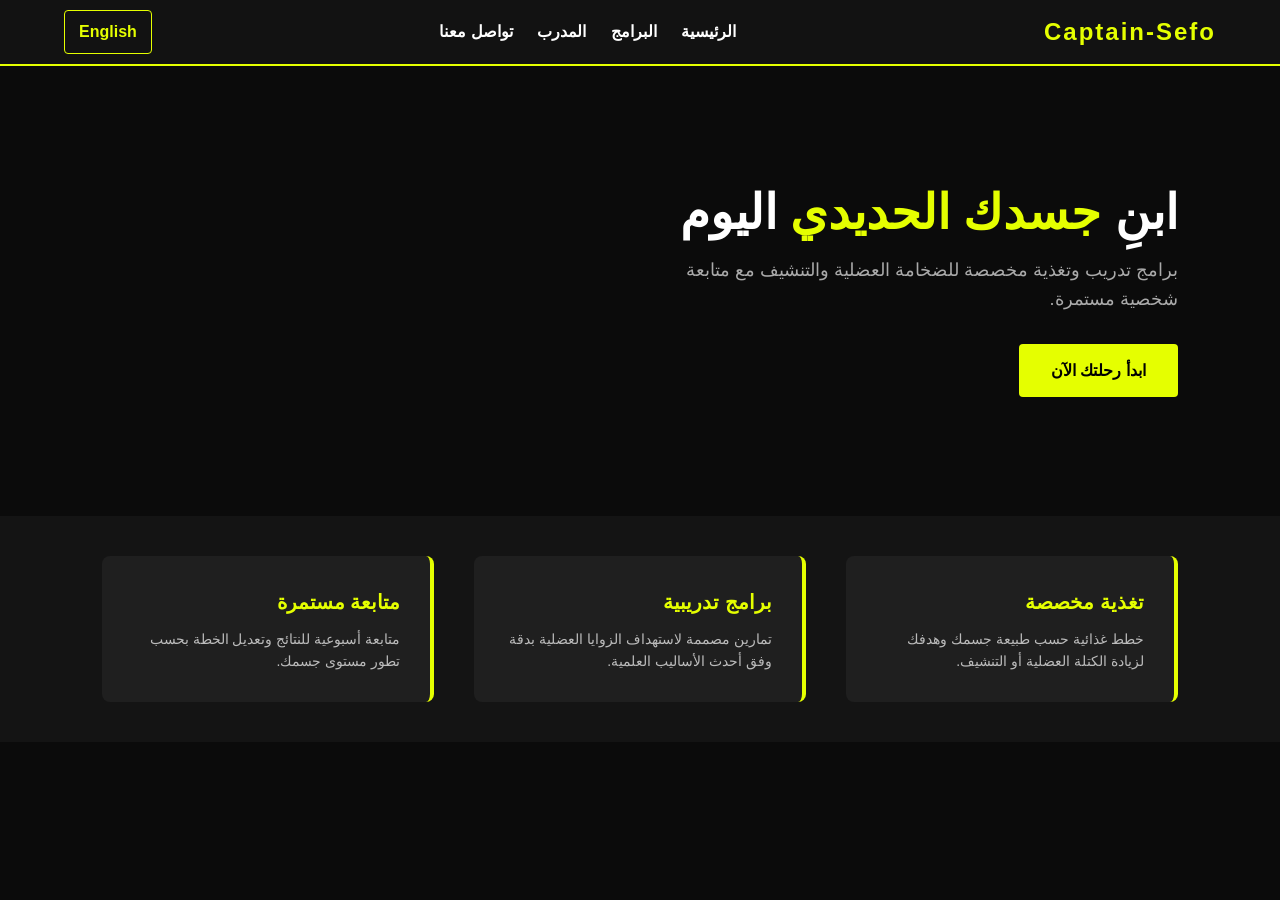
<file: captian-sefo/index.html>
<!DOCTYPE html>
<html lang="ar" dir="rtl">
<head>
    <meta charset="UTF-8">
    <meta name="viewport" content="width=device-width, initial-scale=1.0">
    <link rel="stylesheet" href="style.css">
    <title>Captian-Sefo</title>
</head>
<body>
    <header>
        <div class="logo">Captain-Sefo</div>
        
        <nav>
            <a href="#home" data-ar="الرئيسية" data-en="Home">الرئيسية</a>
            <a href="Programs.html" data-ar="البرامج" data-en="Programs">البرامج</a>
            <a href="Coach.html" data-ar="المدرب" data-en="Coach">المدرب</a>
            <a href="contact.php" data-ar="تواصل معنا" data-en="Contact">تواصل معنا</a>
        </nav>
        <button class="language-toggle" type="button" aria-label="Switch language">English</button>
    </header>

    <section class="hero">
        <div class="hero-text">
            <h1><span data-ar="ابنِ " data-en="Build your ">ابنِ </span><span class="highlight" data-ar="جسدك الحديدي" data-en="iron body">جسدك الحديدي</span><span data-ar=" اليوم" data-en=" today"> اليوم</span></h1>
            <p data-ar="برامج تدريب وتغذية مخصصة للضخامة العضلية والتنشيف مع متابعة شخصية مستمرة." data-en="Personalized training and nutrition programs for muscle building and fat loss, with ongoing one-on-one support.">برامج تدريب وتغذية مخصصة للضخامة العضلية والتنشيف مع متابعة شخصية مستمرة.</p>
            <a href="#" class="btn-primary" data-ar="ابدأ رحلتك الآن" data-en="Start your journey">ابدأ رحلتك الآن</a>
        </div>
    </section>

    <section class="features">
        <div class="card">
            <h3 data-ar="تغذية مخصصة" data-en="Personalized Nutrition">تغذية مخصصة</h3>
            <p data-ar="خطط غذائية حسب طبيعة جسمك وهدفك لزيادة الكتلة العضلية أو التنشيف." data-en="Nutrition plans tailored to your body and goals, whether building muscle or losing fat.">خطط غذائية حسب طبيعة جسمك وهدفك لزيادة الكتلة العضلية أو التنشيف.</p>
        </div>
        <div class="card">
            <h3 data-ar="برامج تدريبية" data-en="Training Programs">برامج تدريبية</h3>
            <p data-ar="تمارين مصممة لاستهداف الزوايا العضلية بدقة وفق أحدث الأساليب العلمية." data-en="Workouts designed to target muscles precisely, using the latest evidence-based methods.">تمارين مصممة لاستهداف الزوايا العضلية بدقة وفق أحدث الأساليب العلمية.</p>
        </div>
        <div class="card">
            <h3 data-ar="متابعة مستمرة" data-en="Ongoing Support">متابعة مستمرة</h3>
            <p data-ar="متابعة أسبوعية للنتائج وتعديل الخطة بحسب تطور مستوى جسمك." data-en="Weekly progress check-ins and plan adjustments as your fitness develops.">متابعة أسبوعية للنتائج وتعديل الخطة بحسب تطور مستوى جسمك.</p>
        </div>
    </section>
    <script>
        const languageToggle = document.querySelector('.language-toggle');

        languageToggle.addEventListener('click', () => {
            const language = document.documentElement.lang === 'ar' ? 'en' : 'ar';
            document.documentElement.lang = language;
            document.documentElement.dir = language === 'ar' ? 'rtl' : 'ltr';
            document.title = language === 'ar' ? 'IRON BEAST - بناء الأجسام' : 'IRON BEAST - Bodybuilding';

            document.querySelectorAll('[data-ar][data-en]').forEach((element) => {
                element.textContent = element.dataset[language];
            });

            languageToggle.textContent = language === 'ar' ? 'English' : 'العربية';
            languageToggle.setAttribute('aria-label', language === 'ar' ? 'Switch language to English' : 'تغيير اللغة إلى العربية');
        });
    </script>
</body>
</html>
</file>
<file: captian-sefo/style.css>
* 
  { 
    margin: 0; 
    padding: 0; 
    box-sizing: border-box;
    font-family: 'Segoe UI', Tahoma, sans-serif;
  }
  body
  { 
    background-color: #0b0b0b; 
    color: #fff; 
    line-height: 1.6;
  }
  header
  { display: flex;
    justify-content: space-between;
    align-items: center; padding: 10px 5%;
    background: #121212; 
    border-bottom: 2px solid #e5ff00; 
  }
  .logo 
  { 
    font-size: 24px; 
    font-weight: 900; color: #e5ff00; 
    letter-spacing: 2px; 
  }
  nav a 
  { 
    color: #fff; 
    text-decoration: none; 
    margin-inline-start: 20px; 
    font-weight: 600; 
    transition: 0.3s; 
  }
  nav a:hover 
  { 
    color: #e5ff00; 
  }
  .language-toggle 
  { 
    padding: 8px 14px; 
    background: transparent; 
    color: #e5ff00; 
    border: 1px solid #e5ff00; 
    border-radius: 4px; 
    font: inherit; 
    font-weight: 700; 
    cursor: pointer; 
  }
  .language-toggle:hover 
  { 
    background: #e5ff00; 
    color: #000; 
  }
  .hero 
  { display: flex; 
    align-items: center; 
    justify-content: space-between; 
    min-height: 50vh; 
    padding: 0 8%; 
    background: linear-gradient(rgba(11,11,11,0.8), rgba(11,11,11,0.8)), 
    url('https://images.unsplash.com/photo-1534438327276-14e5300c3a48?auto=format&fit=crop&w=1200&q=80') center/cover; 
  }
  .hero-text 
  { 
    max-width: 550px; 
  }
  .hero-text h1 
  { 
    font-size: 48px; 
    font-weight: 900; 
    text-transform: uppercase; 
    margin-bottom: 15px; 
    line-height: 1.2; 
  }
  .hero-text h1 .highlight 
  { 
    color: #e5ff00; 
  }
  .hero-text p 
  { 
    font-size: 18px; 
    color: #aaa; 
    margin-bottom: 30px; 
  }
  .btn-primary 
  { 
    display: inline-block; 
    padding: 14px 32px; 
    background: #e5ff00; 
    color: #000; 
    font-weight: 800; 
    text-decoration: none; 
    border-radius: 4px; 
    transition: 0.3s; 
  }
  .btn-primary:hover 
  { 
    background: #fff; 
    box-shadow: 0 0 15px rgba(229, 255, 0, 0.4); 
  }
  .features
  { 
    display: grid; 
    grid-template-columns: repeat(auto-fit, minmax(250px, 1fr)); 
    gap: 40px; 
    padding: 40px 8%;
    background: #141414;          
  }
  .card 
  { 
    background: #1f1f1f; 
    padding: 30px; 
    border-radius: 8px; 
    border-inline-start: 4px solid #e5ff00; 
  }
  .card h3 
  { 
    color: #e5ff00; 
    margin-bottom: 10px; 
    font-size: 20px; 
  }
  .card p 
  { 
    color: #bbb; 
    font-size: 14px; 
  }
</file>
